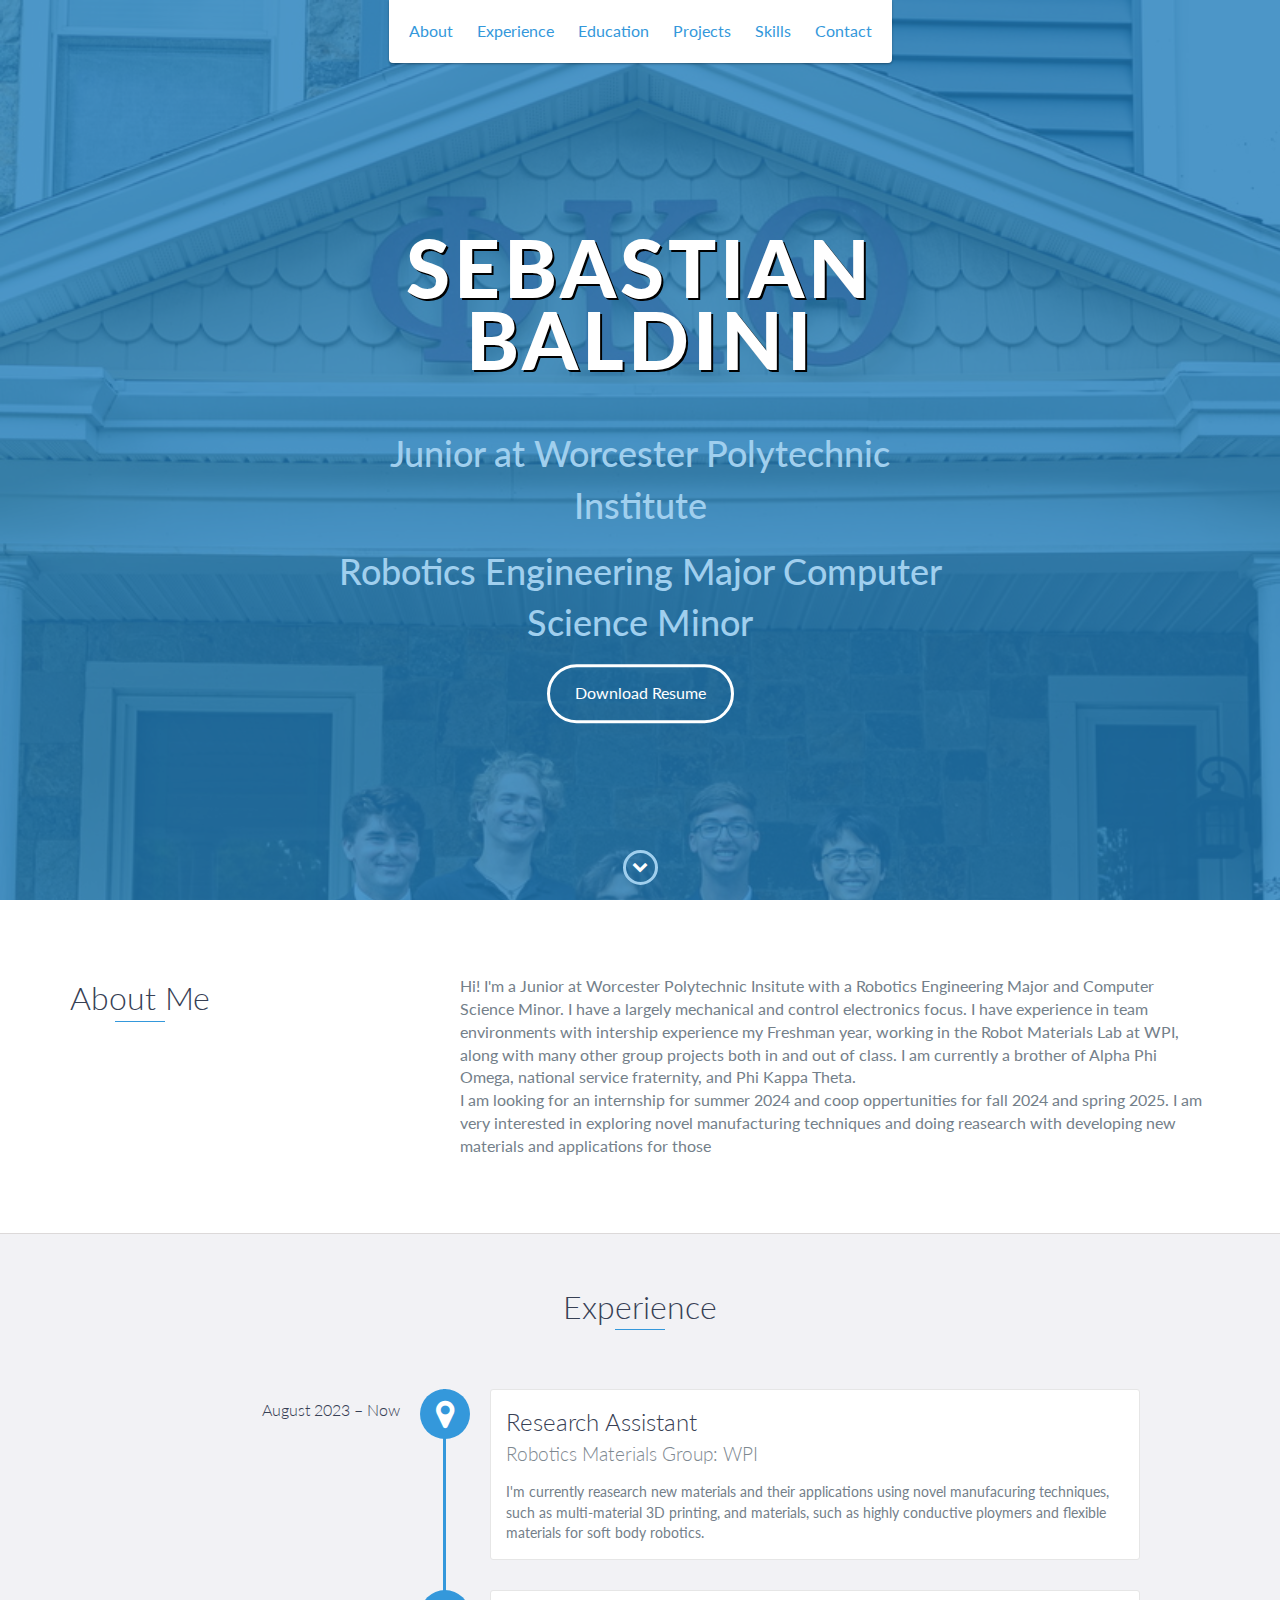
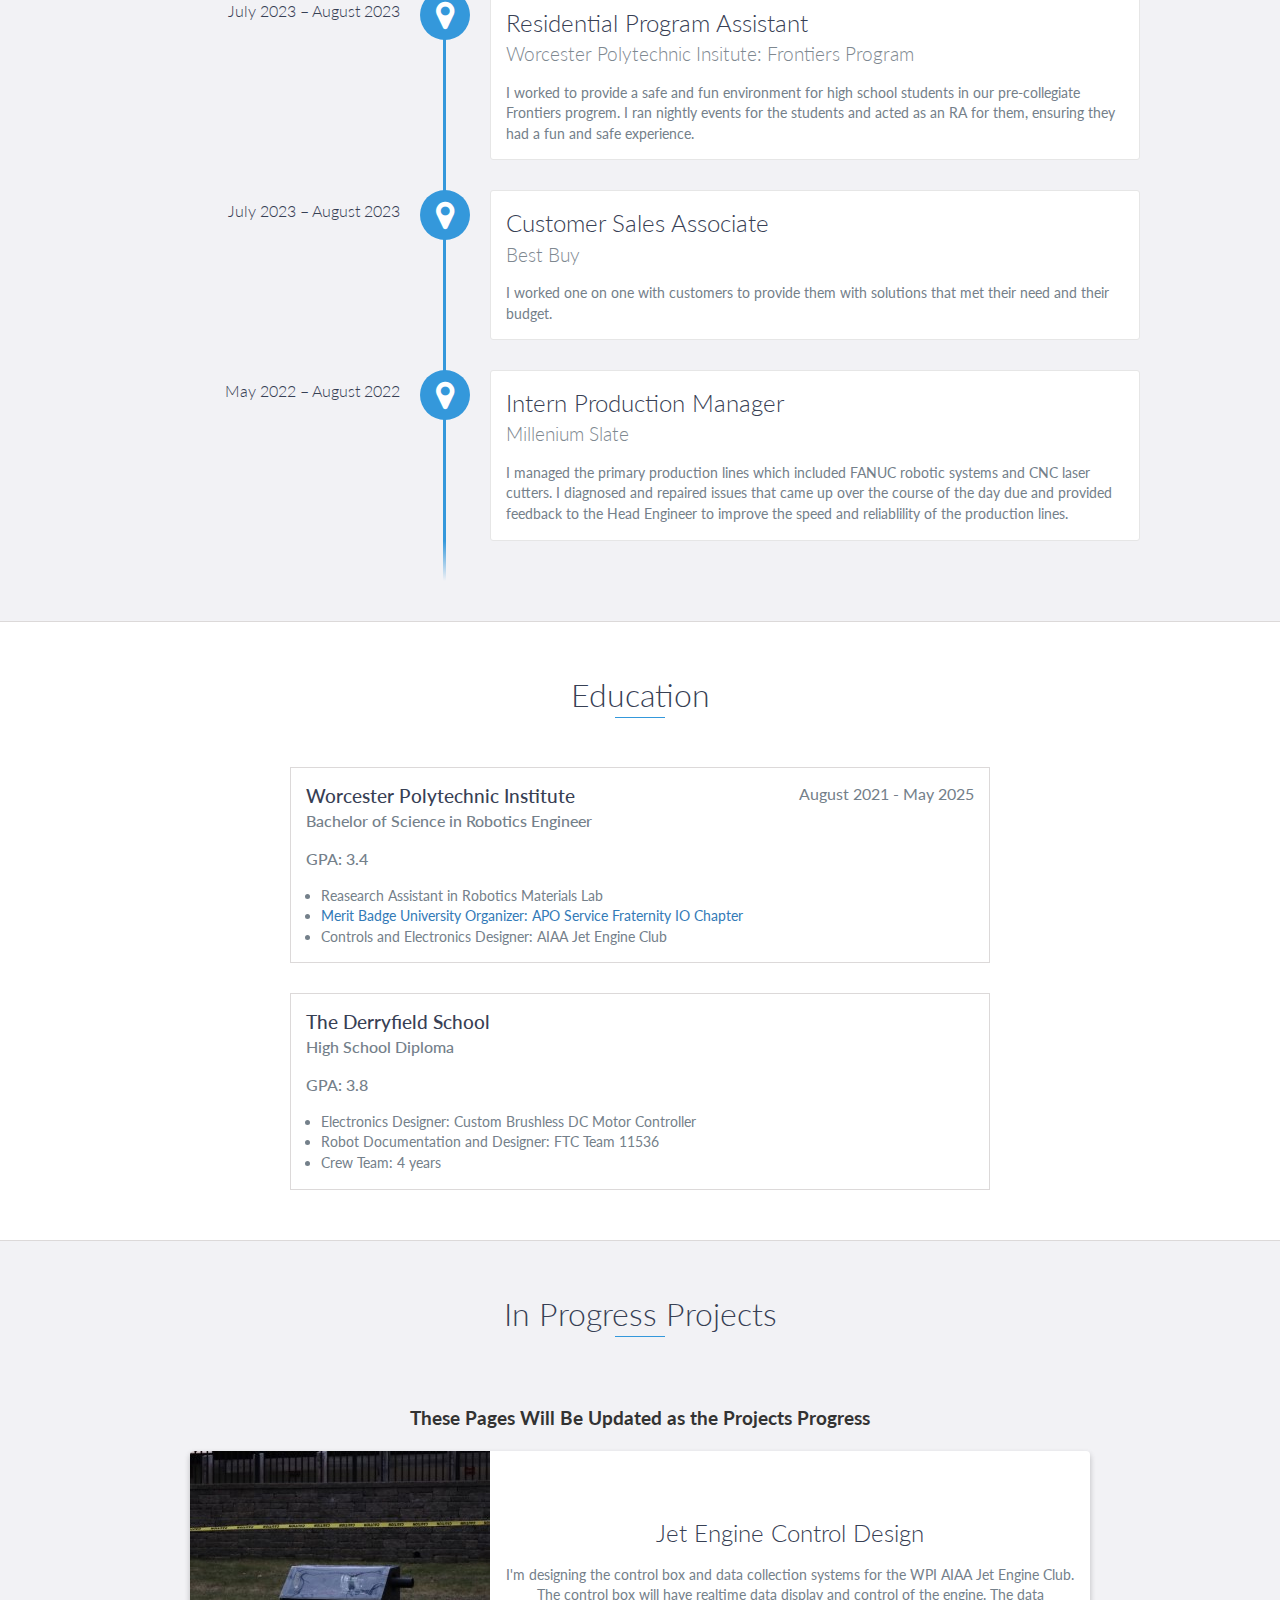
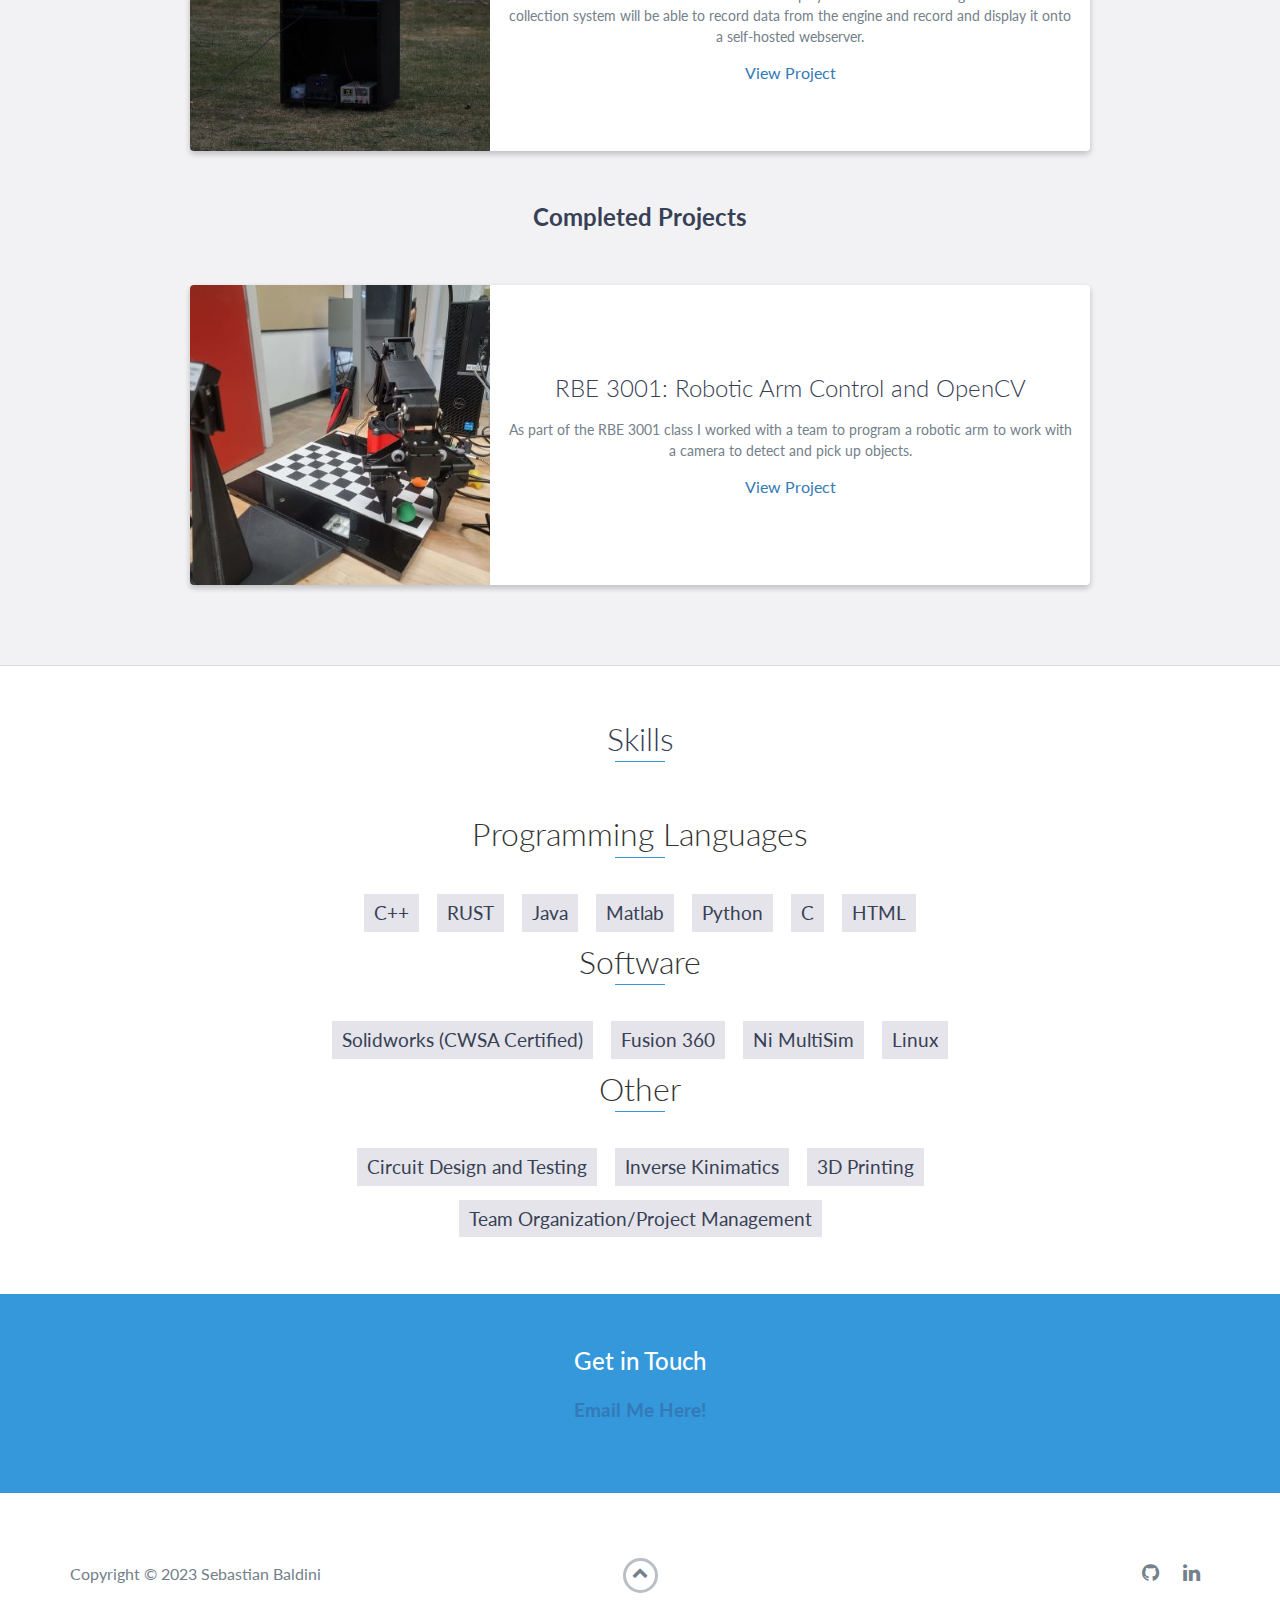
<file: index.html>
<!DOCTYPE html>
<html class="no-js" lang="en">

<head>
    <meta charset="utf-8">
    <meta http-equiv="X-UA-Compatible" content="IE=edge">
    <meta name="viewport" content="width=device-width, initial-scale=1">
    <title>My Portfolio</title>
	<link rel="shortcut icon" href="favicon.ico" type="image/x-icon">
	<link rel="icon" href="favicon.ico" type="image/x-icon">
    <link href="https://fonts.googleapis.com/css?family=Lato:300,400,700,900" rel="stylesheet">
    <link rel="stylesheet" href="libs/font-awesome/css/font-awesome.min.css">
    <link href="css/bootstrap.min.css" rel="stylesheet">
    <link href="css/styles.css" rel="stylesheet">
</head>

<body>
    <div id="mobile-menu-open" class="shadow-large">
        <i class="fa fa-bars" aria-hidden="true"></i>
    </div>
    <!-- End #mobile-menu-toggle -->
    <header>
        <div id="mobile-menu-close">
            <span>Close</span> <i class="fa fa-times" aria-hidden="true"></i>
        </div>
        <ul id="menu" class="shadow">
            <li>
                <a href="#about">About</a>
            </li>
            <li>
                <a href="#experience">Experience</a>
            </li>
            <li>
                <a href="#education">Education</a>
            </li>
            <li>
                <a href="#projects">Projects</a>
            </li>
            <li>
                <a href="#skills">Skills</a>
            </li>
            <li>
                <a href="#contact">Contact</a>
            </li>
        </ul>
    </header>
    <!-- End header -->

    <div id="lead" class = "homepage-top">
        <div id="lead-content">
            <h1>Sebastian Baldini</h1>
            <h2>Junior at Worcester Polytechnic Institute</h2>
            <h2>Robotics Engineering Major Computer Science Minor</h2>
            <a href="Resume_Baldini.pdf" class="btn-rounded-white">Download Resume</a>
        </div>
        <!-- End #lead-content -->

        <div id="lead-overlay"></div>

        <div id="lead-down">
            <span>
                <i class="fa fa-chevron-down" aria-hidden="true"></i>
            </span>
        </div>
        <!-- End #lead-down -->
    </div>
    <!-- End #lead -->

    <div id="about">
        <div class="container">
            <div class="row">
                <div class="col-md-4">
                    <h2 class="heading">About Me</h2>
                </div>
                <div class="col-md-8">
                    <p>
                        Hi! I'm a Junior at Worcester Polytechnic Insitute with a Robotics Engineering Major and Computer Science Minor. I have a largely mechanical and control electronics focus.
                        I have experience in team environments with intership experience my Freshman year, working in the Robot Materials Lab at WPI, along with many other group projects both in and out of class. I am currently a brother of Alpha Phi Omega, national service fraternity, and Phi Kappa Theta. 
                        <br>
                        I am looking for an internship for summer 2024 and coop oppertunities for fall 2024 and spring 2025. I am very interested in exploring novel manufacturing techniques and doing reasearch with developing new materials and applications for those
                    </p>
                </div>
            </div>
        </div>
    </div>
    <!-- End #about -->

    <div id="experience" class="background-alt">
        <h2 class="heading">Experience</h2>
        <div id="experience-timeline">
            <div data-date="August 2023 – Now">
                <h3>Research Assistant</h3>
                <h4>Robotics Materials Group: WPI</h4>
                <p>
                    I'm currently reasearch new materials and their applications using novel manufacuring techniques, such as multi-material 3D printing, and materials, such as highly conductive ploymers and flexible materials for soft body robotics.
                </p>
            </div>

            <div data-date="July 2023 – August 2023">
                <h3>Residential Program Assistant</h3>
                <h4>Worcester Polytechnic Insitute: Frontiers Program</h4>
                <p>
                    I worked to provide a safe and fun environment for high school students in our pre-collegiate Frontiers progrem. I ran nightly events for the students and acted as an RA for them, ensuring they had a fun and safe experience.
                </p>
            </div>
            <div data-date="July 2023 – August 2023">
                <h3>Customer Sales Associate</h3>
                <h4>Best Buy</h4>
                <p>
                   I worked one on one with customers to provide them with solutions that met their need and their budget.
                </p>
            </div>
            <div data-date="May 2022 – August 2022">
                <h3>Intern Production Manager</h3>
                <h4>Millenium Slate</h4>
                <p>
                    I managed the primary production lines which included FANUC robotic systems and CNC laser cutters.
                    I diagnosed and repaired issues that came up over the course of the day due and provided feedback to the Head Engineer to improve the speed and reliablility of the production lines.
                </p>
            </div>
        </div>
    </div>
    <!-- End #experience -->

    <div id="education">
        <h2 class="heading">Education</h2>
        <div class="education-block">
            <h3>Worcester Polytechnic Institute</h3>
            <span class="education-date">August 2021 - May 2025</span>
            <h4>Bachelor of Science in Robotics Engineer</h4>
            <h4>GPA: 3.4</h4>
            <!-- <h3>Positions on Campus</h3> -->
            <ul>
                <li>
                    Reasearch Assistant in Robotics Materials Lab
                </li>
                <li>
                    <a href= "https://users.wpi.edu/~apo/MBU/index.html">Merit Badge University Organizer: APO Service Fraternity IO Chapter</a>
                </li>
                <li>
                    Controls and Electronics Designer: AIAA Jet Engine Club
                </li>
            </ul>
        </div>
        <!-- End .education-block -->

        <div class="education-block">
            <h3>The Derryfield School</h3>
            <h4>High School Diploma</h4>
            <h4>GPA: 3.8</h4>
            <ul>
                <li>
                    Electronics Designer: Custom Brushless DC Motor Controller
                </li>
                <li>
                    Robot Documentation and Designer: FTC Team 11536
                </li>
                <li>
                    Crew Team: 4 years
                </li>
            </ul>
        </div>
        <!-- End .education-block -->
    </div>
    <!-- End #education -->

    <div id="projects" class="background-alt">
        <h2 class="heading">In Progress Projects</h2>
        <h3>These Pages Will Be Updated as the Projects Progress</h3>
        <div class="container">
            <div class="row">
                <div class="project shadow-large">
                    <div class="project-image">
                        <img src="images\test-stand-2.jpg" />
                    </div>
                    <!-- End .project-image -->
                    <div class="project-info">
                        <h3>Jet Engine Control Design</h3>
                        <p>
                            I'm designing the control box and data collection systems for the WPI AIAA Jet Engine Club. The control box will have realtime data display and control of the engine. 
                            The data collection system will be able to record data from the engine and record and display it onto a self-hosted webserver.
                            <br>
                        
                        </p>
                        <a href="project_page_1.html">View Project</a>
                    </div>
                    <!-- End .project-info -->
                </div>
                <!-- End .project -->
               
            </div>
        </div>
        <h2>Completed Projects</h2>
        <div class="container">
            <div class="row">
                <div class="project shadow-large">
                    <div class="project-image">
                        <img src="images/rbe3001_cover-icon.jpg" />
                    </div>
                    <!-- End .project-image -->
                    <div class="project-info">
                        <h3>RBE 3001: Robotic Arm Control and OpenCV</h3>
                        <p>
                            As part of the RBE 3001 class I worked with a team to program a robotic arm to work with a camera to detect and pick up objects. 
                        </p>
                        <a href="project_page_rbe3001.html">View Project</a>
                    </div>
                    <!-- End .project-info -->
                </div>
                <!-- End .project -->
               
            </div>
        </div>
    </div>
    <!-- End #projects -->

    <div id="skills">
        <h2 class="heading">Skills <br></h2><br>
        <h3 class="heading">Programming Languages</h3>
        <ul>
            
            <li>C++</li>
            <li>RUST</li>
            <li>Java</li>
            <li>Matlab</li>
            <li>Python</li>
            <li>C</li>
            <li>HTML</li>
            
            
        </ul>
        <h3 class="heading">Software</h3>
        <ul>
            <li>Solidworks (CWSA Certified)</li>
            <li>Fusion 360</li>
            <li>Ni MultiSim</li>
            <li>Linux</li>
        </ul>
        <h3 class="heading">Other</h3>
        <ul>
            <li>Circuit Design and Testing</li>
            <li>Inverse Kinimatics</li>
            <li>3D Printing</li>
            <li>Team Organization/Project Management</li>
        </ul>
    </div>
    <!-- End #skills -->

    <div id="contact">
        <h2>Get in Touch</h2>
        <a href="mailto:contactme.sbaldini@gmail.com"><h3>Email Me Here!</h3></a>
        </div>
        <!-- End #contact-form -->
    </div>
    <!-- End #contact -->

    <footer>
        <div class="container">
            <div class="row">
                <div class="col-sm-5 copyright">
                    <p>
                        Copyright &copy; <span id="current-year">2023</span> Sebastian Baldini
                    </p>
                </div>
                <div class="col-sm-2 top">
                    <span id="to-top">
                        <i class="fa fa-chevron-up" aria-hidden="true"></i>
                    </span>
                </div>
                <div class="col-sm-5 social">
                    <ul>
                        <li>
                            <a href="https://github.com/somguynamedseb" target="_blank"><i class="fa fa-github" aria-hidden="true"></i></a>
                        </li>
                        <!-- <li>
                            <a href="https://stackoverflow.com/" target="_blank"><i class="fa fa-stack-overflow" aria-hidden="true"></i></a>
                        </li> -->
                        <li>
                            <a href="www.linkedin.com/in/sebastian-baldini" target="_blank"><i class="fa fa-linkedin" aria-hidden="true"></i></a>
                        </li>
                        <!-- <li>
                            <a href="https://www.facebook.com/" target="_blank"><i class="fa fa-facebook" aria-hidden="true"></i></a>
                        </li>
                        <li>
                            <a href="https://twitter.com/" target="_blank"><i class="fa fa-twitter" aria-hidden="true"></i></a>
                        </li>
                        <li>
                            <a href="https://plus.google.com/" target="_blank"><i class="fa fa-google-plus" aria-hidden="true"></i></a>
                        </li> -->
                    </ul>
                </div>
            </div>
        </div>
    </footer>
    <!-- End footer -->

    <script src="https://ajax.googleapis.com/ajax/libs/jquery/1.12.4/jquery.min.js"></script>
    <script src="js/scripts.min.js"></script>
</body>

</html>
</file>
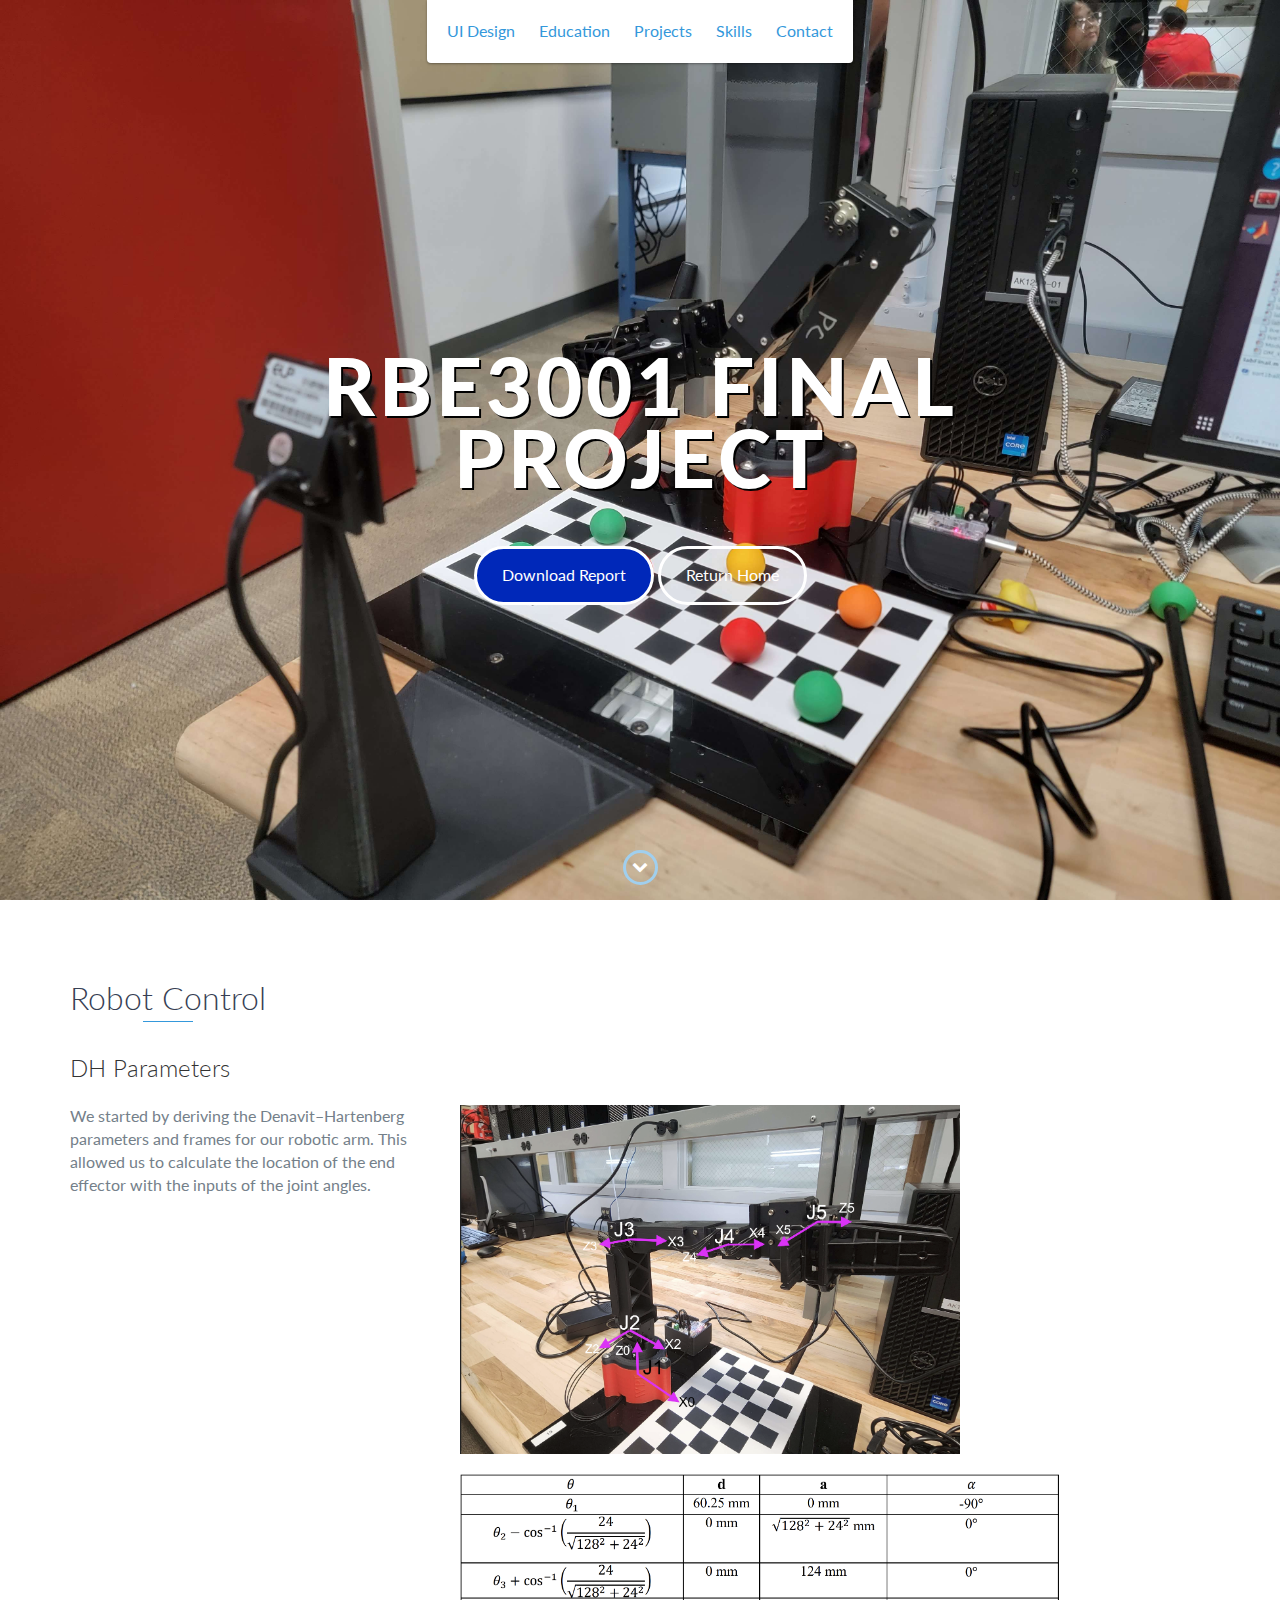
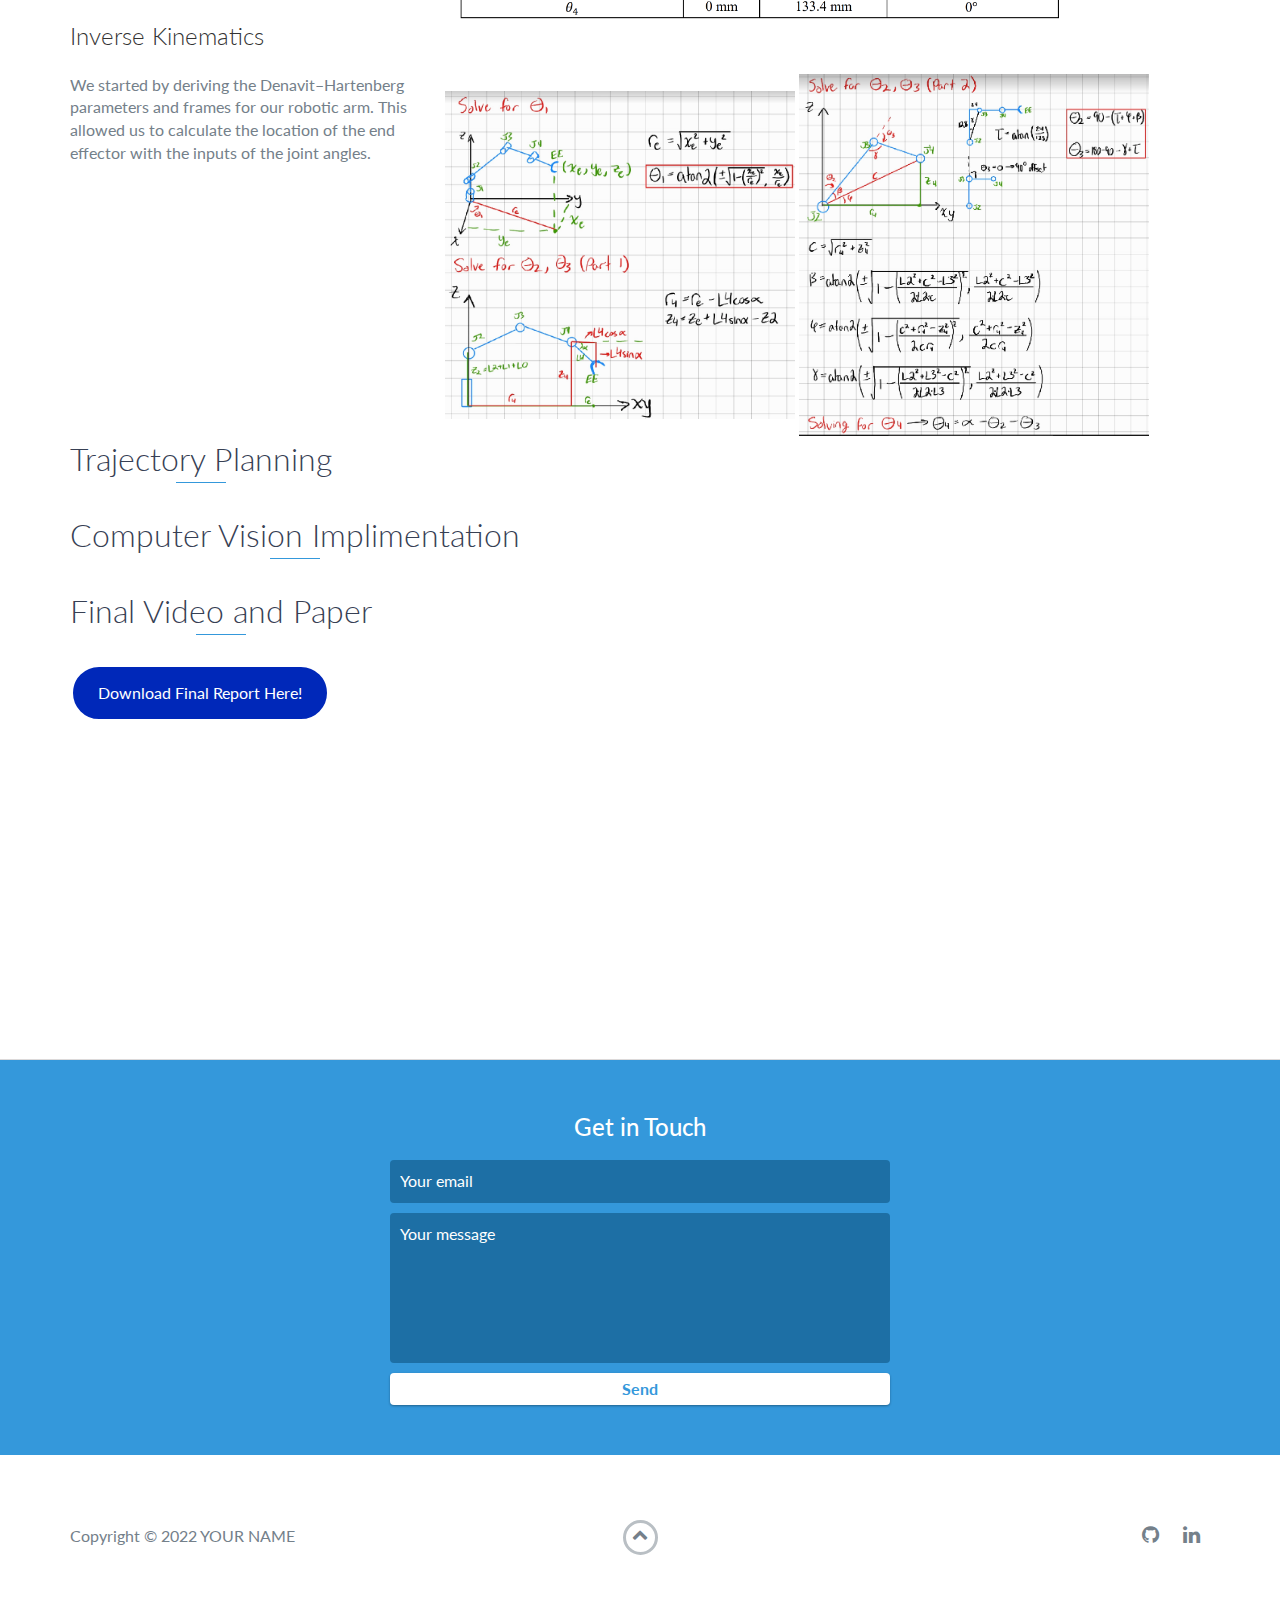
<file: Industrial_Robotics.html>
<!DOCTYPE html>
<html class="no-js" lang="en">

<head>
    <meta charset="utf-8">
    <meta http-equiv="X-UA-Compatible" content="IE=edge">
    <meta name="viewport" content="width=device-width, initial-scale=1">
    <title>My Portfolio</title>
	<link rel="shortcut icon" href="favicon.ico" type="image/x-icon">
	<link rel="icon" href="favicon.ico" type="image/x-icon">
    <link href="https://fonts.googleapis.com/css?family=Lato:300,400,700,900" rel="stylesheet">
    <link rel="stylesheet" href="libs/font-awesome/css/font-awesome.min.css">
    <link href="css/bootstrap.min.css" rel="stylesheet">
    <link href="css/styles.css" rel="stylesheet">
</head>

<body>
    <div id="mobile-menu-open" class="shadow-large">
        <i class="fa fa-bars" aria-hidden="true"></i>
    </div>
    <!-- End #mobile-menu-toggle -->
    <header>
        <div id="mobile-menu-close">
            <span>Close</span> <i class="fa fa-times" aria-hidden="true"></i>
        </div>
        <ul id="menu" class="shadow">
            <li>
                <a href="index.html">UI Design</a>
            </li>
            <li>
                <a href="#education">Education</a>
            </li>
            <li>
                <a href="#projects">Projects</a>
            </li>
            <li>
                <a href="#skills">Skills</a>
            </li>
            <li>
                <a href="#contact">Contact</a>
            </li>
        </ul>
    </header>
    <!-- End header -->

    <div id="lead" class = "RBE3001-top">
        <div id="lead-content">
            <h1>RBE3001 Final Project<br> </h1>
            <a href="RBE_3001_Final_Report.pdf" class="btn-rounded-blue">Download Report</a>
            <a href="index.html" class="btn-rounded-white">Return Home</a>
        </div>
        <!-- End #lead-content -->

        <!-- <div id="lead-overlay"></div> -->

        <div id="lead-down">
            <span>
                <i class="fa fa-chevron-down" aria-hidden="true"></i>
            </span>
        </div>
        <!-- End #lead-down -->
    </div>
    <!-- End #lead -->

    <div id="about">
        <div class="container">
            <div class="row">
                <div class="col-md-5">
                    <h2 class="heading">Robot Control</h2>
                </div>
            </div>
            <div class="row">
                <div class="col-md-3">
                    <h3 class="subheading">DH Parameters</h3>
                </div>
            </div>
            <div class="row">
                <div class="col-md-4">
                    <p>
                       We started by deriving the Denavit–Hartenberg parameters and frames for our robotic arm. This allowed us to calculate the location of the end effector with the inputs of the joint angles. 
                    </p>
                </div>
                <div class="col-md-6">
                    <img src="images\rbe3001botWFrames.png" width="500" style="padding-bottom: 20px;">
                    <img src="images\DH_table.png" width="600">
                </div>
            </div>
            <div class = "row">
                <div class="col-md-3">
                    <h3 class="subheading">Inverse Kinematics</h3>
                </div>
            </div>
            <div class="row">
                <div class="col-md-4">
                    <p>
                       We started by deriving the Denavit–Hartenberg parameters and frames for our robotic arm. This allowed us to calculate the location of the end effector with the inputs of the joint angles. 
                    </p>
                </div>
                <div class="col-md-8">
                    <div class="row">
                        <img src="images\IK1.png" width="350">
                        <img src="images\IK2.png" width="350">
                    </div>
                    
                </div>
            </div>
            <div class="row">
                <div class="col-md-5">
                    <h2 class="heading">Trajectory Planning</h2>
                </div>
                <div class="col-md-4">
                    <p>
                    </p>
                </div>
                <div class="col-md-4">
                    <!-- <img src="images\rbe3001botWFrames.png" width="550"> -->
                </div>
            </div>
            <div class="row">
                <div class="col-md-5">
                    <h2 class="heading">Computer Vision Implimentation</h2>
                </div>
                <div class="col-md-4">
                    <p>
                       
                    </p>
                </div>
                <div class="col-md-4">
                    
                </div>
            </div>
            <div class="row">
                <div class="col-md-5">
                    <h2 class="heading">Final Video and Paper</h2>
                </div>
            </div>
            <div class="row">
                <div class="col-md-4">
                    <p>
                        <a href="RBE_3001_Final_Report_Final.pdf" class="btn-rounded-blue">Download Final Report Here!</a>
                    </p>
                </div>
                <div class="col-md-4">
                    <iframe width="560" height="315" src="https://www.youtube.com/embed/fyROhRms9YE?si=QZBElS6wDQpVbH2y" title="YouTube video player" frameborder="0" allow="accelerometer; autoplay; clipboard-write; encrypted-media; gyroscope; picture-in-picture; web-share" allowfullscreen></iframe>
                </div>
            </div>
        </div>
    </div>
    <!-- End #about -->

    
    <div id="contact">
        <h2>Get in Touch</h2>
        <div id="contact-form">
            <form method="POST" action="https://formspree.io/email@email.com">
                <input type="hidden" name="_subject" value="Contact request from personal website" />
                <input type="email" name="_replyto" placeholder="Your email" required>
                <textarea name="message" placeholder="Your message" required></textarea>
                <button type="submit">Send</button>
            </form>
        </div>
        <!-- End #contact-form -->
    </div>
    <!-- End #contact -->

    <footer>
        <div class="container">
            <div class="row">
                <div class="col-sm-5 copyright">
                    <p>
                        Copyright &copy; <span id="current-year">2022</span> YOUR NAME
                    </p>
                </div>
                <div class="col-sm-2 top">
                    <span id="to-top">
                        <i class="fa fa-chevron-up" aria-hidden="true"></i>
                    </span>
                </div>
                <div class="col-sm-5 social">
                    <ul>
                        <li>
                            <a href="https://github.com/somguynamedseb" target="_blank"><i class="fa fa-github" aria-hidden="true"></i></a>
                        </li>
                        <!-- <li>
                            <a href="https://stackoverflow.com/" target="_blank"><i class="fa fa-stack-overflow" aria-hidden="true"></i></a>
                        </li> -->
                        <li>
                            <a href="www.linkedin.com/in/sebastian-baldini" target="_blank"><i class="fa fa-linkedin" aria-hidden="true"></i></a>
                        </li>
                        <!-- <li>
                            <a href="https://www.facebook.com/" target="_blank"><i class="fa fa-facebook" aria-hidden="true"></i></a>
                        </li>
                        <li>
                            <a href="https://twitter.com/" target="_blank"><i class="fa fa-twitter" aria-hidden="true"></i></a>
                        </li>
                        <li>
                            <a href="https://plus.google.com/" target="_blank"><i class="fa fa-google-plus" aria-hidden="true"></i></a>
                        </li> -->
                    </ul>
                </div>
            </div>
        </div>
    </footer>
    <!-- End footer -->

    <script src="https://ajax.googleapis.com/ajax/libs/jquery/1.12.4/jquery.min.js"></script>
    <script src="js/scripts.min.js"></script>
</body>

</html>
</file>
<file: css/styles.css>
/*!
    Title: Dev Portfolio Template
    Version: 1.2.2
    Last Change: 03/25/2020
    Author: Ryan Fitzgerald
    Repo: https://github.com/RyanFitzgerald/devportfolio-template
    Issues: https://github.com/RyanFitzgerald/devportfolio-template/issues

    Description: This file contains all the styles associated with the page
    that don't come from third party libraries. This file gets compiled using
    Gulp and send to the /css folder which is then loaded on the page.
*/
body {
    font-family: 'Lato', sans-serif;
    font-size: 16px
}

body.active {
    overflow: hidden;
    z-index: -1
}

.no-js #experience-timeline>div {
    background: #fff;
    padding: 10px;
    margin-bottom: 10px;
    border: 1px solid #dcd9d9
}

.no-js #experience-timeline>div h3 {
    font-size: 1.5em;
    font-weight: 300;
    color: #374054;
    display: inline-block;
    margin: 0
}

.no-js #experience-timeline>div h4 {
    font-size: 1.2em;
    font-weight: 300;
    color: #7e8890;
    margin: 0 0 15px 0
}

.no-js #experience-timeline>div p {
    color: #74808a;
    font-size: 0.9em;
    margin: 0
}

.no-js #experience-timeline:before,
.no-js #experience-timeline:after {
    content: none
}

@keyframes dropHeader {
    0% {
        transform: translateY(-100%)
    }

    100% {
        transform: translateY(0)
    }
}

header {
    position: absolute;
    top: 0;
    left: 0;
    right: 0;
    text-align: center;
    z-index: 10;
    animation-name: dropHeader;
    animation-iteration-count: 1;
    animation-timing-function: ease;
    animation-duration: 0.75s
}

header ul {
    display: inline-block;
    background: #fff;
    text-align: center;
    padding: 10px;
    margin: 0;
    border-bottom-right-radius: 4px;
    border-bottom-left-radius: 4px
}

header li {
    display: inline-block
}

header a {
    display: block;
    color: #3498db;
    padding: 10px
}

header a:hover {
    color: #217dbb;
    text-decoration: none;
    background: #eee;
    border-radius: 4px
}

header a:focus {
    color: #3498db;
    text-decoration: none
}

header.active {
    display: block
}

header.sticky {
    position: fixed;
    z-index: 999
}

#menu.active {
    display: block
}

#mobile-menu-open {
    display: none;
    cursor: pointer;
    position: fixed;
    right: 15px;
    top: 10px;
    color: #3498db;
    font-size: 1.5em;
    z-index: 20;
    padding: 0 7px;
    border-radius: 4px;
    background: #fff
}

#mobile-menu-close {
    display: none;
    text-align: right;
    width: 100%;
    background: #fff;
    font-size: 1.5em;
    padding-right: 15px;
    padding-top: 10px;
    cursor: pointer;
    color: #3498db
}

#mobile-menu-close span {
    font-size: 0.5em;
    text-transform: uppercase
}

#mobile-menu-close i {
    vertical-align: middle
}

footer {
    padding: 50px 0
}

.copyright {
    padding-top: 20px
}

.copyright p {
    margin: 0;
    color: #74808a
}

.top {
    text-align: center
}

.top span {
    cursor: pointer;
    display: block;
    margin: 15px auto 0 auto;
    width: 35px;
    height: 35px;
    border-radius: 50%;
    border: 3px solid #b9bfc4;
    text-align: center
}

.top i {
    color: #74808a
}

.social {
    text-align: right
}

.social ul {
    margin: 5px 0 0 0;
    padding: 0
}

.social li {
    display: inline-block;
    font-size: 1.25em;
    list-style: none
}

.social a {
    display: block;
    color: #74808a;
    padding: 10px
}

.social a:hover {
    color: #3498db
}

.btn-rounded-blue {
    display: inline-block;
    background-color: #0028b9;
    color: #fff;
    padding: 15px 25px;
    border: 3px solid #fff;
    border-radius: 30px;
    transition: .5s ease all
}
.btn-rounded-white {
    display: inline-block;
    color: #fff;
    padding: 15px 25px;
    border: 3px solid #fff;
    border-radius: 30px;
    transition: .5s ease all
}

.btn-rounded-white:hover {
    color: #3498db;
    background: #fff;
    text-decoration: none
}

.shadow {
    box-shadow: 0 1px 3px rgba(0, 0, 0, 0.12), 0 1px 2px rgba(0, 0, 0, 0.24)
}

.shadow-large {
    box-shadow: 0 3px 6px rgba(0, 0, 0, 0.08), 0 3px 6px rgba(0, 0, 0, 0.15)
}

.heading {
    position: relative;
    display: inline-block;
    font-size: 2em;
    font-weight: 300;
    margin: 0 0 30px 0
}
.subheading {
    position: relative;
    display: inline-block;
    font-size: 1.5em;
    font-weight: 300;
    margin: 0 10px 20px 0
}

.heading:after {
    position: absolute;
    content: '';
    top: 100%;
    height: 1px;
    width: 50px;
    left: 0;
    right: 0;
    margin: 0 auto;
    background: #3498db
}

.background-alt {
    background: #f2f2f5
}
/* background images */
.homepage-top{
     background: url(../images/FratCoverImage.jpg);
}
.Engine-top{
    background: url(../images/backblast.png);
}
.Nitinol-top{
    background: url(../images/lead-bg.jpg);
}
.RBE3001-top{
    background: url(../images/overview_irl.jpg);
}
#lead {
    position: relative;
    height: 100vh;
    min-height: 500px;
    max-height: 1080px;
   
    background-size: cover;
    padding: 15px;
    overflow: hidden
}

#lead-content {
    position: absolute;
    z-index: 10;
    top: 50%;
    left: 50%;
    transform: translate(-50%, -50%);
    text-align: center
}

#lead-content h1{
    text-shadow: 2px 2px #000000;
}
#lead-content h2 {
    margin: 0
}

#lead-content h1 {
    color: #fff;
    font-weight: 900;
    font-size: 5em;
    text-transform: uppercase;
    letter-spacing: 0.05em;
    line-height: 0.9em
}

#lead-content h2 {
    color: #a0cfee;
    font-weight: 500;
    font-size: 2.25em;
    margin-bottom: 15px
}

#lead-overlay {
    position: absolute;
    height: 100%;
    width: 100%;
    top: 0;
    right: 0;
    bottom: 0;
    left: 0;
    background: rgba(33, 125, 187, 0.8);
    z-index: 1
}

#lead-down {
    position: absolute;
    left: 0;
    right: 0;
    width: 100%;
    text-align: center;
    z-index: 10;
    bottom: 15px;
    color: #fff
}

#lead-down span {
    cursor: pointer;
    display: block;
    margin: 0 auto;
    width: 35px;
    height: 35px;
    border-radius: 50%;
    border: 3px solid #a0cfee;
    text-align: center
}

#lead-down i {
    animation: pulsate 1.5s ease;
    animation-iteration-count: infinite;
    padding-top: 5px
}

@keyframes pulsate {
    0% {
        transform: scale(1, 1)
    }

    50% {
        transform: scale(1.2, 1.2)
    }

    100% {
        transform: scale(1, 1)
    }
}

#about {
    padding: 75px 15px;
    border-bottom: 1px solid #dcd9d9
}

#about h2 {
    color: #374054
}

#about p {
    color: #74808a;
    margin: 0
}

#experience {
    padding: 50px 15px;
    text-align: center;
    border-bottom: 1px solid #dcd9d9
}

#experience h2 {
    color: #374054
}

#experience-timeline {
    margin: 30px auto 0 auto;
    position: relative;
    max-width: 1000px
}

#experience-timeline:before {
    position: absolute;
    content: '';
    top: 0;
    bottom: 0;
    left: 303px;
    right: auto;
    height: 100%;
    width: 3px;
    background: #3498db;
    z-index: 0
}

#experience-timeline:after {
    position: absolute;
    content: '';
    width: 3px;
    height: 40px;
    background: #3498db;
    background: linear-gradient(to bottom, #3498db, rgba(52, 152, 219, 0));
    top: 100%;
    left: 303px
}

.vtimeline-content {
    margin-left: 350px;
    background: #fff;
    border: 1px solid #e6e6e6;
    padding: 15px;
    border-radius: 3px;
    text-align: left
}

.vtimeline-content h3 {
    font-size: 1.5em;
    font-weight: 300;
    color: #374054;
    display: inline-block;
    margin: 0
}

.vtimeline-content h4 {
    font-size: 1.2em;
    font-weight: 300;
    color: #7e8890;
    margin: 0 0 15px 0
}

.vtimeline-content p {
    color: #74808a;
    font-size: 0.9em;
    margin: 0
}

.vtimeline-point {
    position: relative;
    display: block;
    vertical-align: top;
    margin-bottom: 30px
}

.vtimeline-icon {
    position: relative;
    color: #fff;
    width: 50px;
    height: 50px;
    background: #3498db;
    border-radius: 50%;
    float: left;
    z-index: 99;
    margin-left: 280px
}

.vtimeline-icon i {
    display: block;
    font-size: 2em;
    margin-top: 10px
}

.vtimeline-date {
    width: 260px;
    text-align: right;
    position: absolute;
    left: 0;
    top: 10px;
    font-weight: 300;
    color: #374054
}

#education {
    padding: 50px 15px 20px 15px;
    border-bottom: 1px solid #dcd9d9;
    text-align: center
}

#education h2 {
    color: #374054;
    margin-bottom: 50px
}

.education-block {
    max-width: 700px;
    margin: 0 auto 30px auto;
    padding: 15px;
    border: 1px solid #dcd9d9;
    text-align: left
}

.education-block h3 {
    font-weight: 500;
    float: left;
    margin: 0;
    color: #374054
}

.education-block span {
    color: #74808a;
    float: right
}

.education-block h4 {
    color: #74808a;
    clear: both;
    font-weight: 500;
    margin: 0 0 15px 0
}

.education-block p,
.education-block ul {
    margin: 0;
    color: #74808a;
    font-size: 0.9em
}

.education-block ul {
    padding: 0 0 0 15px
}

#projects {
    padding: 50px 15px;
    border-bottom: 1px solid #dcd9d9;
    text-align: center
}

#projects h2 {
    color: #374054;
    margin-bottom: 50px
}

.project {
    position: relative;
    max-width: 900px;
    margin: 0 auto 30px auto;
    overflow: hidden;
    background: #fff;
    border-radius: 4px
}

.project-image {
    float: left
}

.project-info {
    position: absolute;
    top: 50%;
    transform: translateY(-50%);
    margin-left: 300px;
    padding: 15px
}

.project-info h3 {
    font-size: 1.5em;
    font-weight: 300;
    color: #374054;
    margin: 0 0 15px 0
}

.project-info p {
    color: #74808a;
    margin: 0 0 15px 0;
    font-size: 0.9em
}

.no-image .project-info {
    position: relative;
    margin: 0;
    padding: 30px 15px;
    transform: none
}

#more-projects {
    display: none
}

#skills {
    padding: 50px 15px;
    text-align: center
}

#skills h2 {
    color: #374054;
    margin-bottom: 50px
}

#skills ul {
    display: block;
    margin: 0 auto;
    padding: 0;
    max-width: 800px
}

#skills li {
    display: inline-block;
    margin: 7px;
    padding: 5px 10px;
    color: #374054;
    background: #e4e4ea;
    list-style: none;
    cursor: default;
    font-size: 1.2em
}

#contact {
    padding: 50px 15px;
    background: #3498db;
    text-align: center
}

#contact h2 {
    margin: 0 0 15px 0;
    color: #fff;
    font-weight: 500
}

#contact-form {
    max-width: 500px;
    margin: 0 auto
}

#contact-form input,
#contact-form textarea {
    display: block;
    width: 100%;
    padding: 10px;
    border-radius: 4px;
    border: none;
    margin-bottom: 10px;
    background: #1d6fa5;
    color: #fff;
    transition: .5s ease all
}

#contact-form input::-webkit-input-placeholder,
#contact-form textarea::-webkit-input-placeholder {
    color: #fff
}

#contact-form input:-moz-placeholder,
#contact-form textarea:-moz-placeholder {
    color: #fff;
    opacity: 1
}

#contact-form input::-moz-placeholder,
#contact-form textarea::-moz-placeholder {
    color: #fff;
    opacity: 1
}

#contact-form input:-ms-input-placeholder,
#contact-form textarea:-ms-input-placeholder {
    color: #fff
}

#contact-form input:focus,
#contact-form textarea:focus {
    outline: none;
    background: #16527a
}

#contact-form textarea {
    height: 150px;
    resize: none
}

#contact-form button {
    display: block;
    width: 100%;
    background: #fff;
    border-radius: 4px;
    padding: 5px 10px;
    border: none;
    color: #3498db;
    font-weight: 700;
    box-shadow: 0 1px 3px rgba(0, 0, 0, 0.12), 0 1px 2px rgba(0, 0, 0, 0.24);
    transition: .5s ease all
}

#contact-form button:hover {
    box-shadow: 0 10px 20px rgba(0, 0, 0, 0.19), 0 6px 6px rgba(0, 0, 0, 0.23)
}

.optional-section {
    padding: 50px 15px;
    text-align: center;
    border-top: 1px solid #dcd9d9
}

.optional-section h2 {
    color: #374054
}

.optional-section-block {
    max-width: 700px;
    margin: 0 auto 30px auto;
    padding: 15px;
    border: 1px solid #dcd9d9;
    background: #fff;
    text-align: left
}

.optional-section-block h3 {
    font-weight: 500;
    margin: 0 0 15px 0;
    color: #374054
}

.optional-section-block h4 {
    color: #74808a;
    clear: both;
    font-weight: 500;
    margin: 0 0 15px 0
}

.optional-section-block p,
.optional-section-block ul {
    margin: 0 0 15px 0;
    color: #74808a;
    font-size: 0.9em
}

.optional-section-block ul {
    padding: 0 0 0 15px
}

@media only screen and (max-width: 750px) {

    #experience-timeline:before,
    #experience-timeline:after {
        left: 23px
    }

    .vtimeline-date {
        width: auto;
        text-align: left;
        position: relative;
        margin-bottom: 15px;
        display: block;
        margin-left: 70px
    }

    .vtimeline-icon {
        margin-left: 0
    }

    .vtimeline-content {
        margin-left: 70px
    }
}

@media only screen and (max-width: 992px) {
    #lead {
        height: auto;
        min-height: auto;
        max-height: auto;
        padding: 100px 15px
    }

    #lead-content {
        position: relative;
        transform: none;
        left: auto;
        top: auto
    }

    #lead-content h1 {
        font-size: 3em
    }

    #lead-content h2 {
        font-size: 1.75em
    }

    #about {
        text-align: center
    }

    #about p {
        text-align: left
    }
}

@media only screen and (max-width: 768px) {
    header {
        position: fixed;
        display: none;
        z-index: 999;
        animation: none;
        bottom: 0;
        height: 100%
    }

    #mobile-menu-open,
    #mobile-menu-close {
        display: block
    }

    #menu {
        height: 100%;
        overflow-y: auto;
        box-shadow: none;
        border-radius: 0;
        width: 100%
    }

    #menu li {
        display: block;
        margin-bottom: 10px
    }

    #lead-content h1 {
        font-size: 2em
    }

    #lead-content h2 {
        font-size: 1.3em
    }

    #lead-content a {
        padding: 10px 20px
    }

    #lead-down {
        display: none
    }

    .education-block h3,
    .education-block span {
        float: none
    }

    .project-image {
        display: none
    }

    .project-info {
        position: relative;
        margin: 0;
        padding: 30px 15px;
        top: auto;
        transform: none
    }

    footer {
        text-align: center
    }

    .social {
        text-align: center
    }
}

@media only screen and (max-width: 480px) {
    #lead-content h1 {
        font-size: 1.5em
    }

    #lead-content h2 {
        font-size: 1em
    }

    #lead-content a {
        font-size: 0.9em;
        padding: 5px 10px
    }
}
</file>
